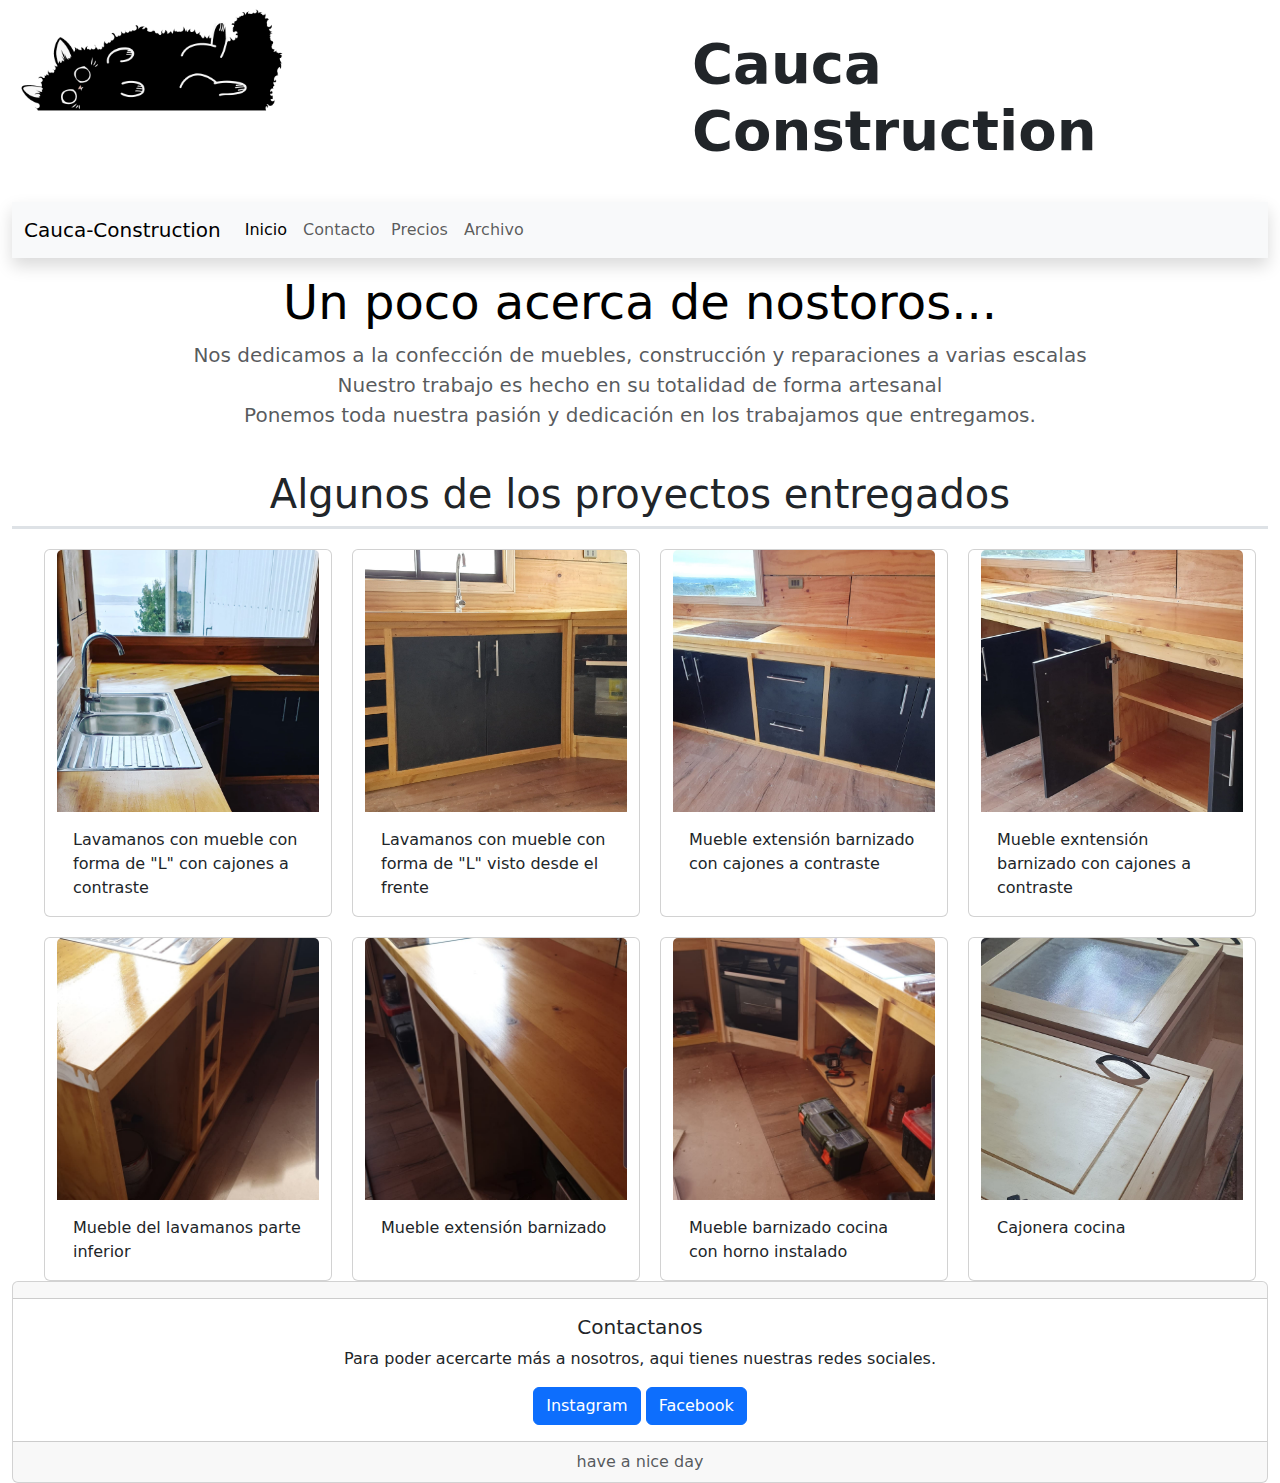
<file: main-project/index.html>
<!doctype html>
<html lang="en">
<head>
    <meta charset="UTF-8">
    <meta name="viewport"
          content="width=device-width, user-scalable=no, initial-scale=1.0, maximum-scale=1.0, minimum-scale=1.0">
    <meta http-equiv="X-UA-Compatible" content="ie=edge">
    <title>CauCon</title>

    <link rel="stylesheet" href="assets/css/bootstrap/css/bootstrap.min.css">
    <link rel="stylesheet" href="assets/css/style.css">

</head>
<body>
    <header>
        <div class="container-fluid">
            <div class="row">
                <div class="col">
                    <img src="assets/img/cat-logo.png" alt="gatito precioso" style="max-width: 280px">
                </div>
                <div class="col d-flex d-none d-lg-block">
                    <h1 class="display-4 fw-bold flex-row-reverse">Cauca Construction</h1>
                </div>
            </div>
            <!-- navbar -->
            <nav class="navbar navbar-expand-lg bg-body-tertiary shadow">
                <div class="container-fluid">
                    <button class="navbar-toggler" type="button" data-bs-toggle="collapse" data-bs-target="#navbarTogglerDemo03" aria-controls="navbarTogglerDemo03" aria-expanded="false" aria-label="Toggle navigation">
                        <span class="navbar-toggler-icon"></span>
                    </button>
                    <a class="navbar-brand" href="index.html">Cauca-Construction</a>
                    <div class="collapse navbar-collapse" id="navbarTogglerDemo03">
                        <ul class="navbar-nav me-auto mb-2 mb-lg-0">
                            <li class="nav-item">
                                <a class="nav-link active" aria-current="page" href="index.html">Inicio</a>
                            </li>
                            <li class="nav-item">
                                <a class="nav-link" href="contact.html">Contacto</a>
                            </li>
                            <li class="nav-item">
                                <a class="nav-link" href="pricing.html">Precios</a>
                            </li>
                            <li class="nav-item">
                                <a class="nav-link" href="misc.html">Archivo</a>
                            </li>
                        </ul>
                    </div>
                </div>
            </nav>


        </div>
    </header>

    <section id="section-1" class="container-fluid" style="height: 100vh;">
        <div class="p-3 pb-md-4 mx-auto text-center">
        <h2 class="display-5 fw-normal text-body-emphasis">Un poco acerca de nostoros...</h2>
        <p class="fs-5 text-body-secondary">Nos dedicamos a la confección de muebles, construcción y reparaciones a varias escalas <br>
            Nuestro trabajo es hecho en su totalidad de forma artesanal <br>
            Ponemos toda nuestra pasión y dedicación en los trabajamos que entregamos.

        </p>
        </div>
        <div class="pb-md4 mx-auto text-center border-bottom border-3">
            <h3 class="display-6">Algunos de los proyectos entregados</h3>
        </div>
        <!-- cartas -->
        <div class="row justify-content-center">

            <div class="espacio card col-lg-3" style="width: 18rem;">
                <img src="assets/img/imagen1.jfif" class="card-img-top" alt="lavamanos">
                <div class="card-body">
                    <p class="card-text">Lavamanos con mueble con forma de "L" con cajones a contraste</p>
                </div>
            </div>
            <div class="espacio card col-lg-3" style="width: 18rem;">
                <img src="assets/img/imagen2.jfif" class="card-img-top" alt="lavamanos1">
                <div class="card-body">
                    <p class="card-text">Lavamanos con mueble con forma de "L" visto desde el frente</p>
                </div>
            </div>
            <div class="espacio card col-lg-3" style="width: 18rem;">
                <img src="assets/img/imagen3.jfif" class="card-img-top" alt="meson">
                <div class="card-body">
                    <p class="card-text">Mueble extensión barnizado con cajones a contraste</p>
                </div>
            </div>
            <div class="espacio card col-lg-3" style="width: 18rem;">
                <img src="assets/img/imagen4.jfif" class="card-img-top" alt="meson2">
                <div class="card-body">
                    <p class="card-text">Mueble exntensión barnizado con cajones a contraste</p>
                </div>
            </div>
            <div class="espacio card col-lg-3" style="width: 18rem;">
                <img src="assets/img/imagen5.jfif" class="card-img-top" alt="meson3">
                <div class="card-body">
                    <p class="card-text">Mueble del lavamanos parte inferior</p>
                </div>
            </div>
            <div class="espacio card col-lg-3" style="width: 18rem;">
                <img src="assets/img/imagen6.jfif" class="card-img-top" alt="meson4">
                <div class="card-body">
                    <p class="card-text">Mueble extensión barnizado</p>
                </div>
            </div>
            <div class="espacio card col-lg-3" style="width: 18rem;">
                <img src="assets/img/imagen7.jfif" class="card-img-top" alt="meson5">
                <div class="card-body">
                    <p class="card-text">Mueble barnizado cocina con horno instalado</p>
                </div>
            </div>
            <div class="espacio card col-lg-3" style="width: 18rem;">
                <img src="assets/img/imagen8.jfif" class="card-img-top" alt="terminacion">
                <div class="card-body">
                    <p class="card-text">Cajonera cocina</p>
                </div>
            </div>

        </div>
        <!--footer-->
        <footer>
            <div class="card text-center">
                <div class="card-header"></div>
                <div class="card-body">
                    <h5 class="card-title">Contactanos</h5>
                    <p class="card-text">Para poder acercarte más a nosotros, aqui tienes nuestras redes sociales.</p>
                    <a href="https://www.instagram.com/?hl=es-la" class="btn btn-primary">Instagram</a>
                    <a href="https://www.facebook.com/" class="btn btn-primary">Facebook</a>
                </div>
                <div class="card-footer text-body-secondary">have a nice day</div>
            </div>
        </footer>
    </section>

    <script src="https://cdn.jsdelivr.net/npm/@popperjs/core@2.11.8/dist/umd/popper.min.js" integrity="sha384-I7E8VVD/ismYTF4hNIPjVp/Zjvgyol6VFvRkX/vR+Vc4jQkC+hVqc2pM8ODewa9r" crossorigin="anonymous"></script>
    <script src="assets/js/bootstrap/js/bootstrap.bundle.js"></script>
</body>
</html>
</file>
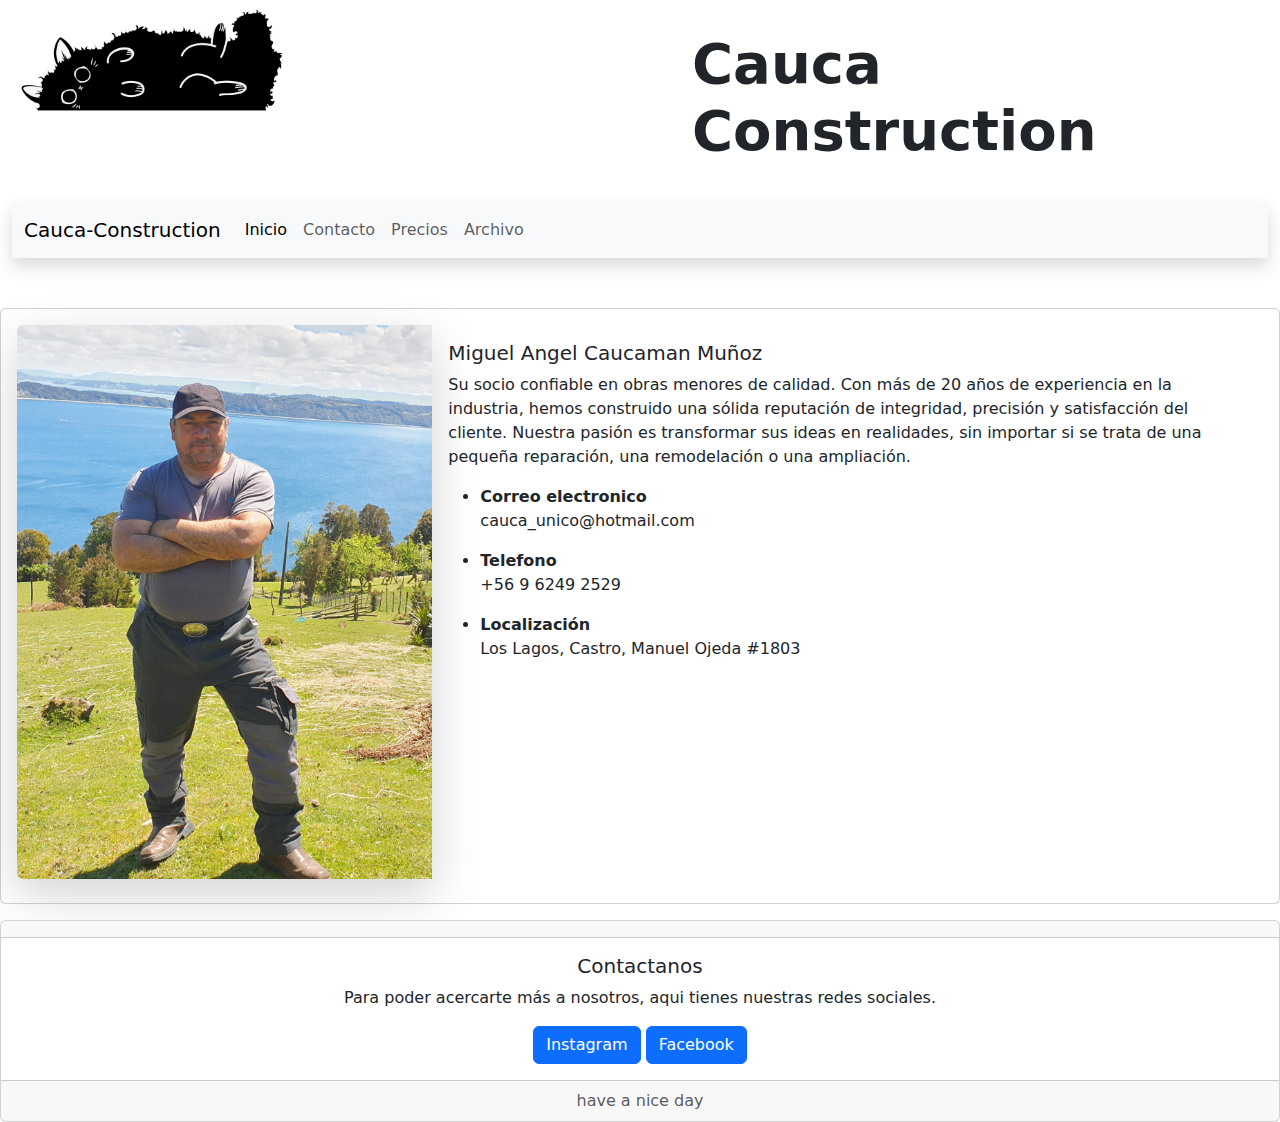
<file: main-project/contact.html>
<!doctype html>
<html lang="en">
<head>
    <meta charset="UTF-8">
    <meta name="viewport"
          content="width=device-width, user-scalable=no, initial-scale=1.0, maximum-scale=1.0, minimum-scale=1.0">
    <meta http-equiv="X-UA-Compatible" content="ie=edge">
    <title>CauCon Contact</title>

    <link rel="stylesheet" href="assets/css/bootstrap/css/bootstrap.min.css">
    <link rel="stylesheet" href="assets/css/style.css">

</head>
<body>
<header>
    <div class="container-fluid">
        <div class="row">
            <div class="col">
                <img src="assets/img/cat-logo.png" alt="gatito precioso" style="max-width: 280px">
            </div>
            <div class="col d-flex d-none d-lg-block">
                <h1 class="display-4 fw-bold flex-row-reverse">Cauca Construction</h1>
            </div>
        </div>
        <!-- navbar -->
        <nav class="navbar navbar-expand-lg bg-body-tertiary shadow">
            <div class="container-fluid">
                <button class="navbar-toggler" type="button" data-bs-toggle="collapse" data-bs-target="#navbarTogglerDemo03" aria-controls="navbarTogglerDemo03" aria-expanded="false" aria-label="Toggle navigation">
                    <span class="navbar-toggler-icon"></span>
                </button>
                <a class="navbar-brand" href="index.html">Cauca-Construction</a>
                <div class="collapse navbar-collapse" id="navbarTogglerDemo03">
                    <ul class="navbar-nav me-auto mb-2 mb-lg-0">
                        <li class="nav-item">
                            <a class="nav-link active" aria-current="page" href="index.html">Inicio</a>
                        </li>
                        <li class="nav-item">
                            <a class="nav-link" href="contact.html">Contacto</a>
                        </li>
                        <li class="nav-item">
                            <a class="nav-link" href="pricing.html">Precios</a>
                        </li>
                        <li class="nav-item">
                            <a class="nav-link" href="misc.html">Archivo</a>
                        </li>
                    </ul>
                </div>
            </div>
        </nav>


    </div>
</header>
<!--Contenido principal-->
<div class="p-3 pb-md-4 mx-auto card mb-3" style="margin-top:50px;">
    <div class="row g-0">
        <div class="col-md-4">
            <img src="assets/img/Maestro.jfif" class="img-fluid rounded-start shadow-lg" alt="maestro">
        </div>
        <div class="col-md-8">
            <div class="card-body">
                <h5 class="card-title">Miguel Angel Caucaman Muñoz</h5>
                <p class="card-text">Su socio confiable en obras menores de calidad. Con más de 20 años de experiencia en la industria, hemos construido una sólida reputación de integridad, precisión y satisfacción del cliente. Nuestra pasión es transformar sus ideas en realidades, sin importar si se trata de una pequeña reparación, una remodelación o una ampliación.</p>
                <ul>
                    <li class="fw-bold">Correo electronico</li>
                        <p>cauca_unico@hotmail.com</p>
                    <li class="fw-bold">Telefono</li>
                        <p>+56 9 6249 2529</p>
                    <li class="fw-bold">Localización</li>
                        <p>Los Lagos, Castro, Manuel Ojeda #1803</p>
                </ul>
            </div>
        </div>
    </div>
</div>
<!--footer-->
<footer>
    <div class="card text-center">
        <div class="card-header"></div>
        <div class="card-body">
            <h5 class="card-title">Contactanos</h5>
            <p class="card-text">Para poder acercarte más a nosotros, aqui tienes nuestras redes sociales.</p>
            <a href="https://www.instagram.com/?hl=es-la" class="btn btn-primary">Instagram</a>
            <a href="https://www.facebook.com/" class="btn btn-primary">Facebook</a>
        </div>
        <div class="card-footer text-body-secondary">have a nice day</div>
    </div>
</footer>

<script src="https://cdn.jsdelivr.net/npm/@popperjs/core@2.11.8/dist/umd/popper.min.js" integrity="sha384-I7E8VVD/ismYTF4hNIPjVp/Zjvgyol6VFvRkX/vR+Vc4jQkC+hVqc2pM8ODewa9r" crossorigin="anonymous"></script>
<script src="assets/js/bootstrap/js/bootstrap.bundle.js"></script>
</body>
</html>
</file>
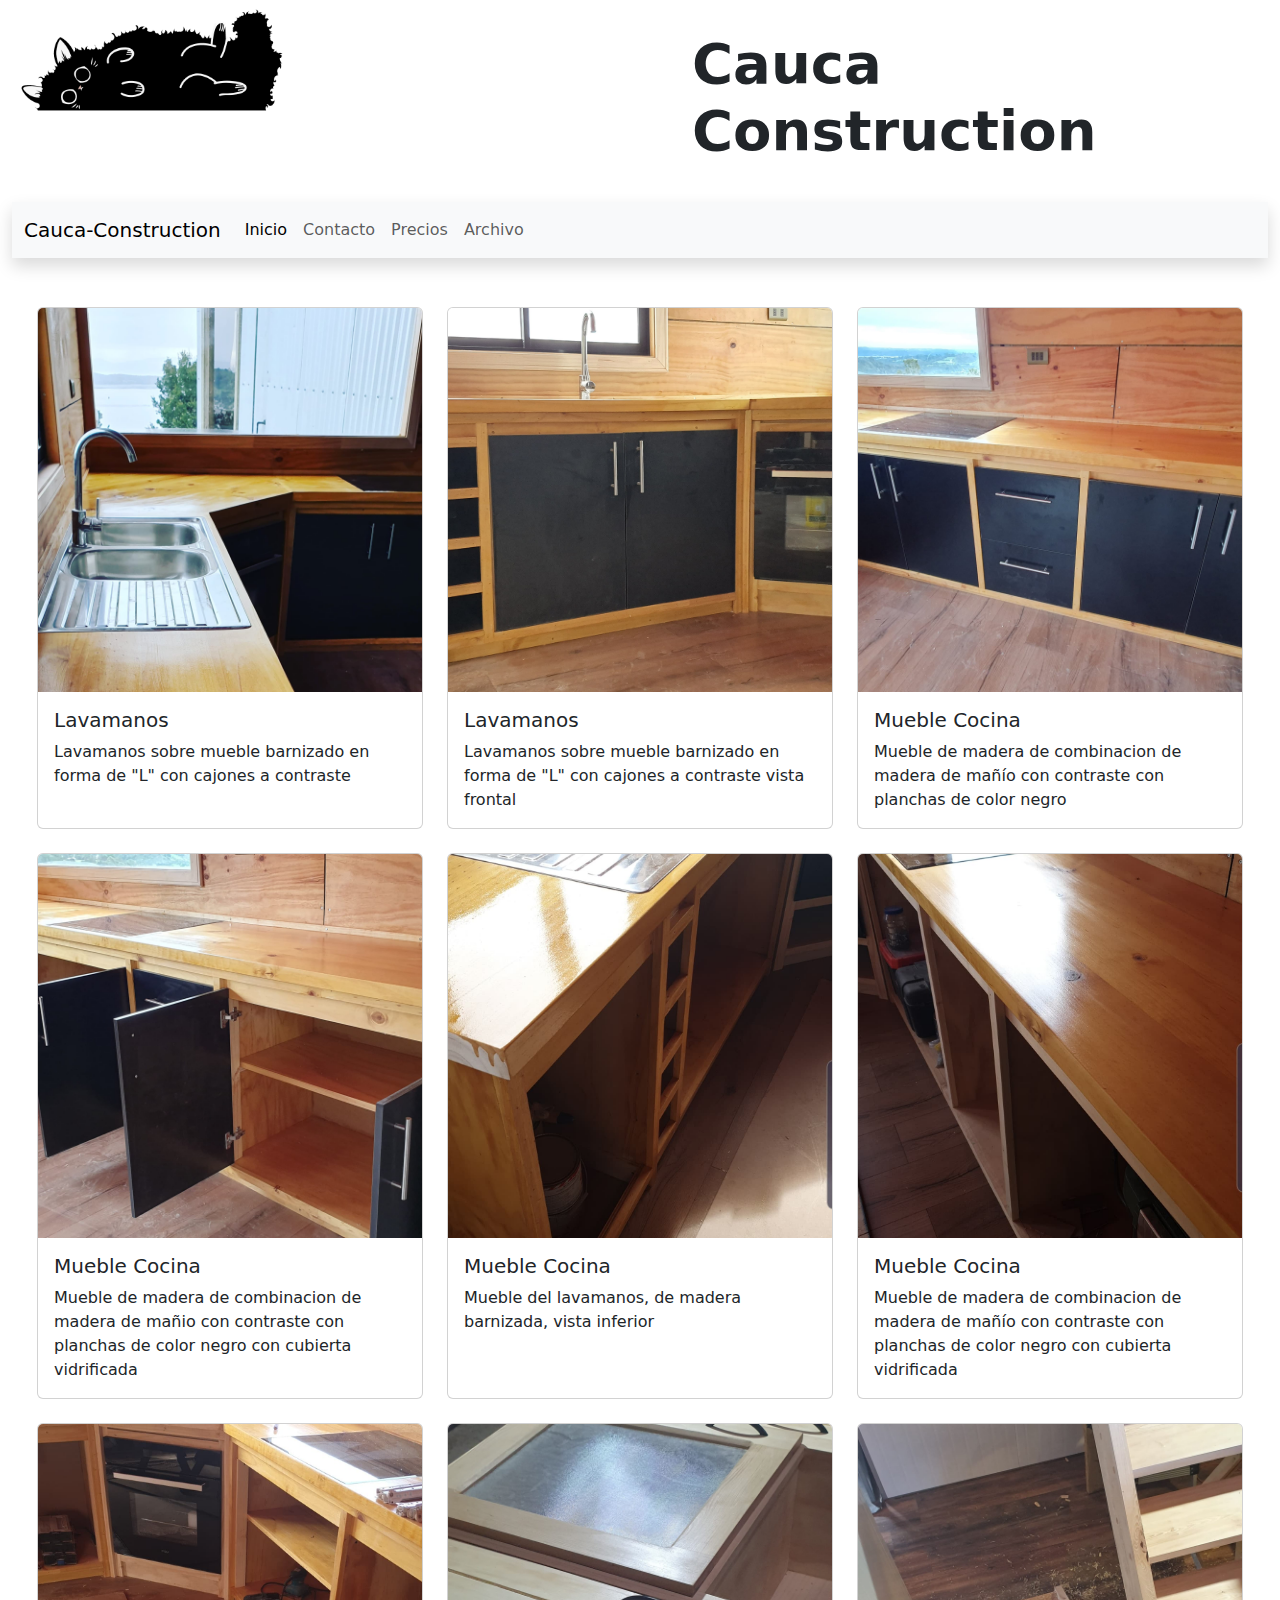
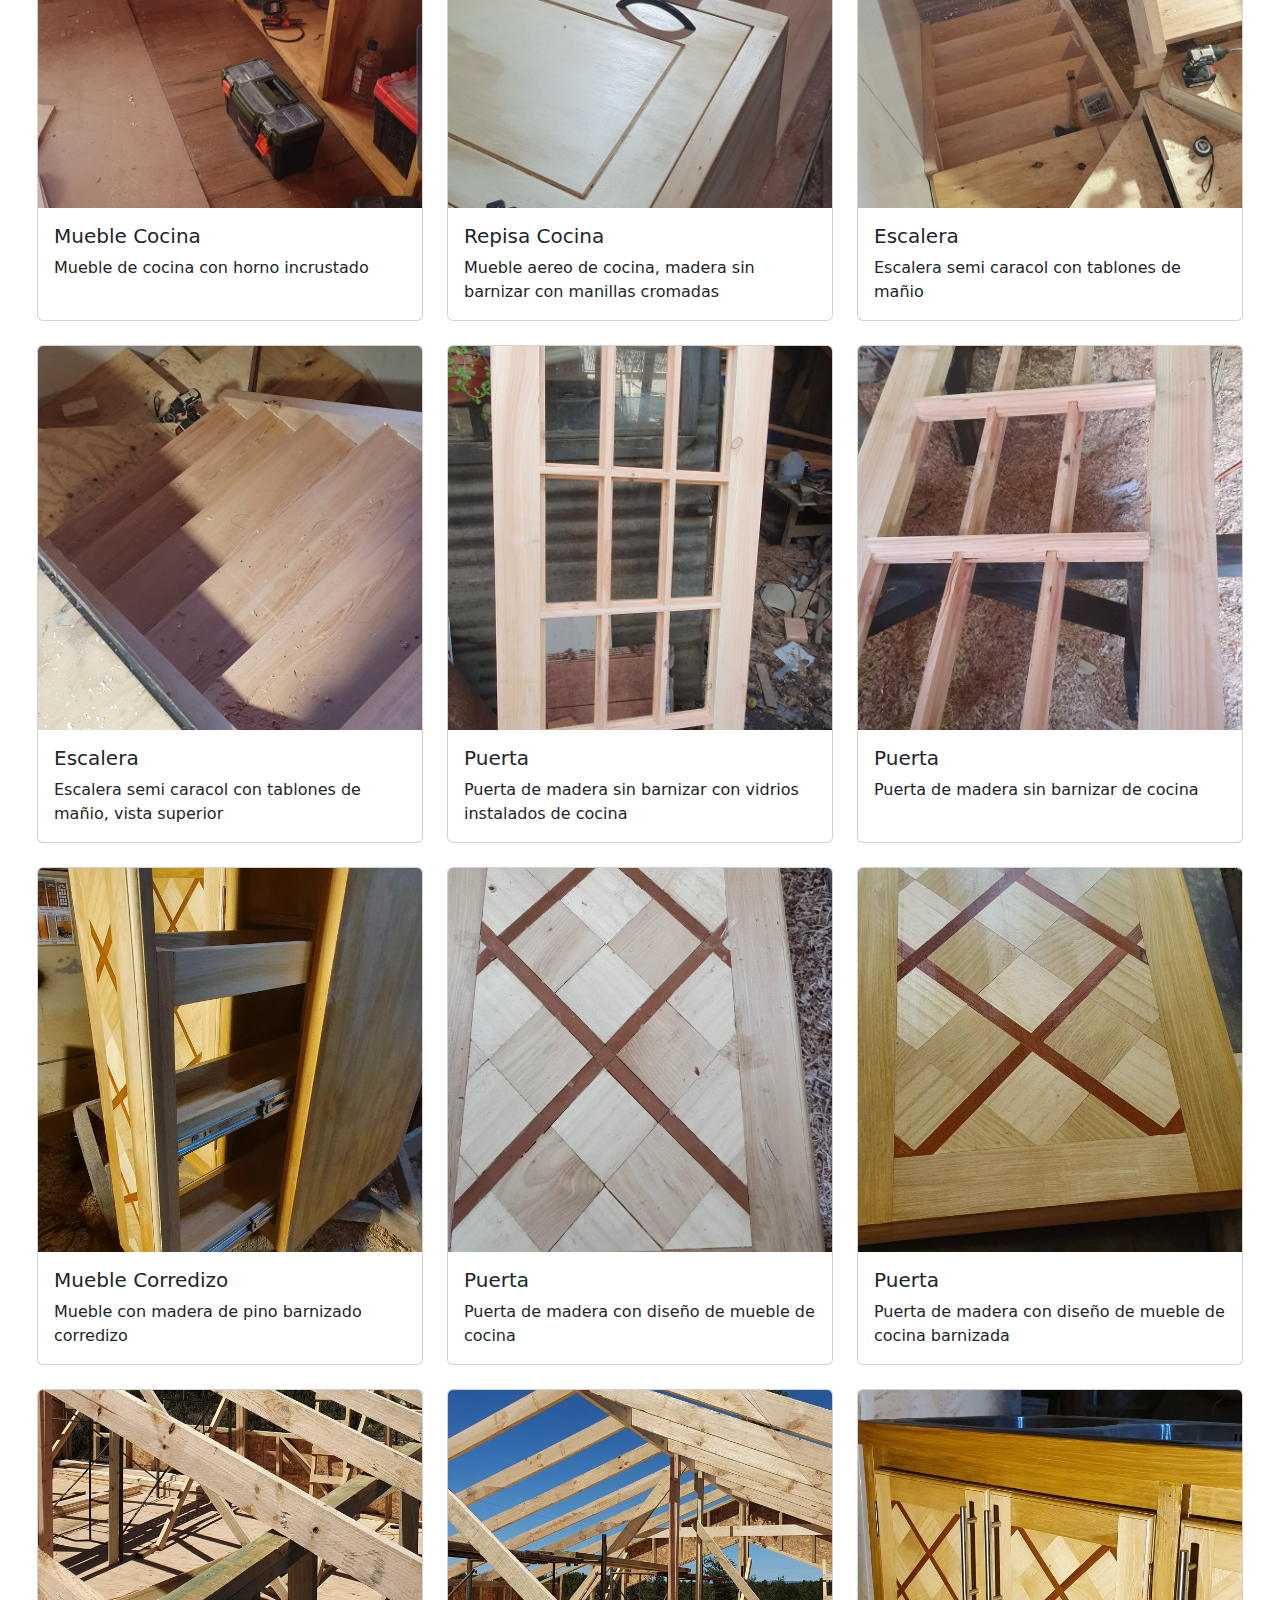
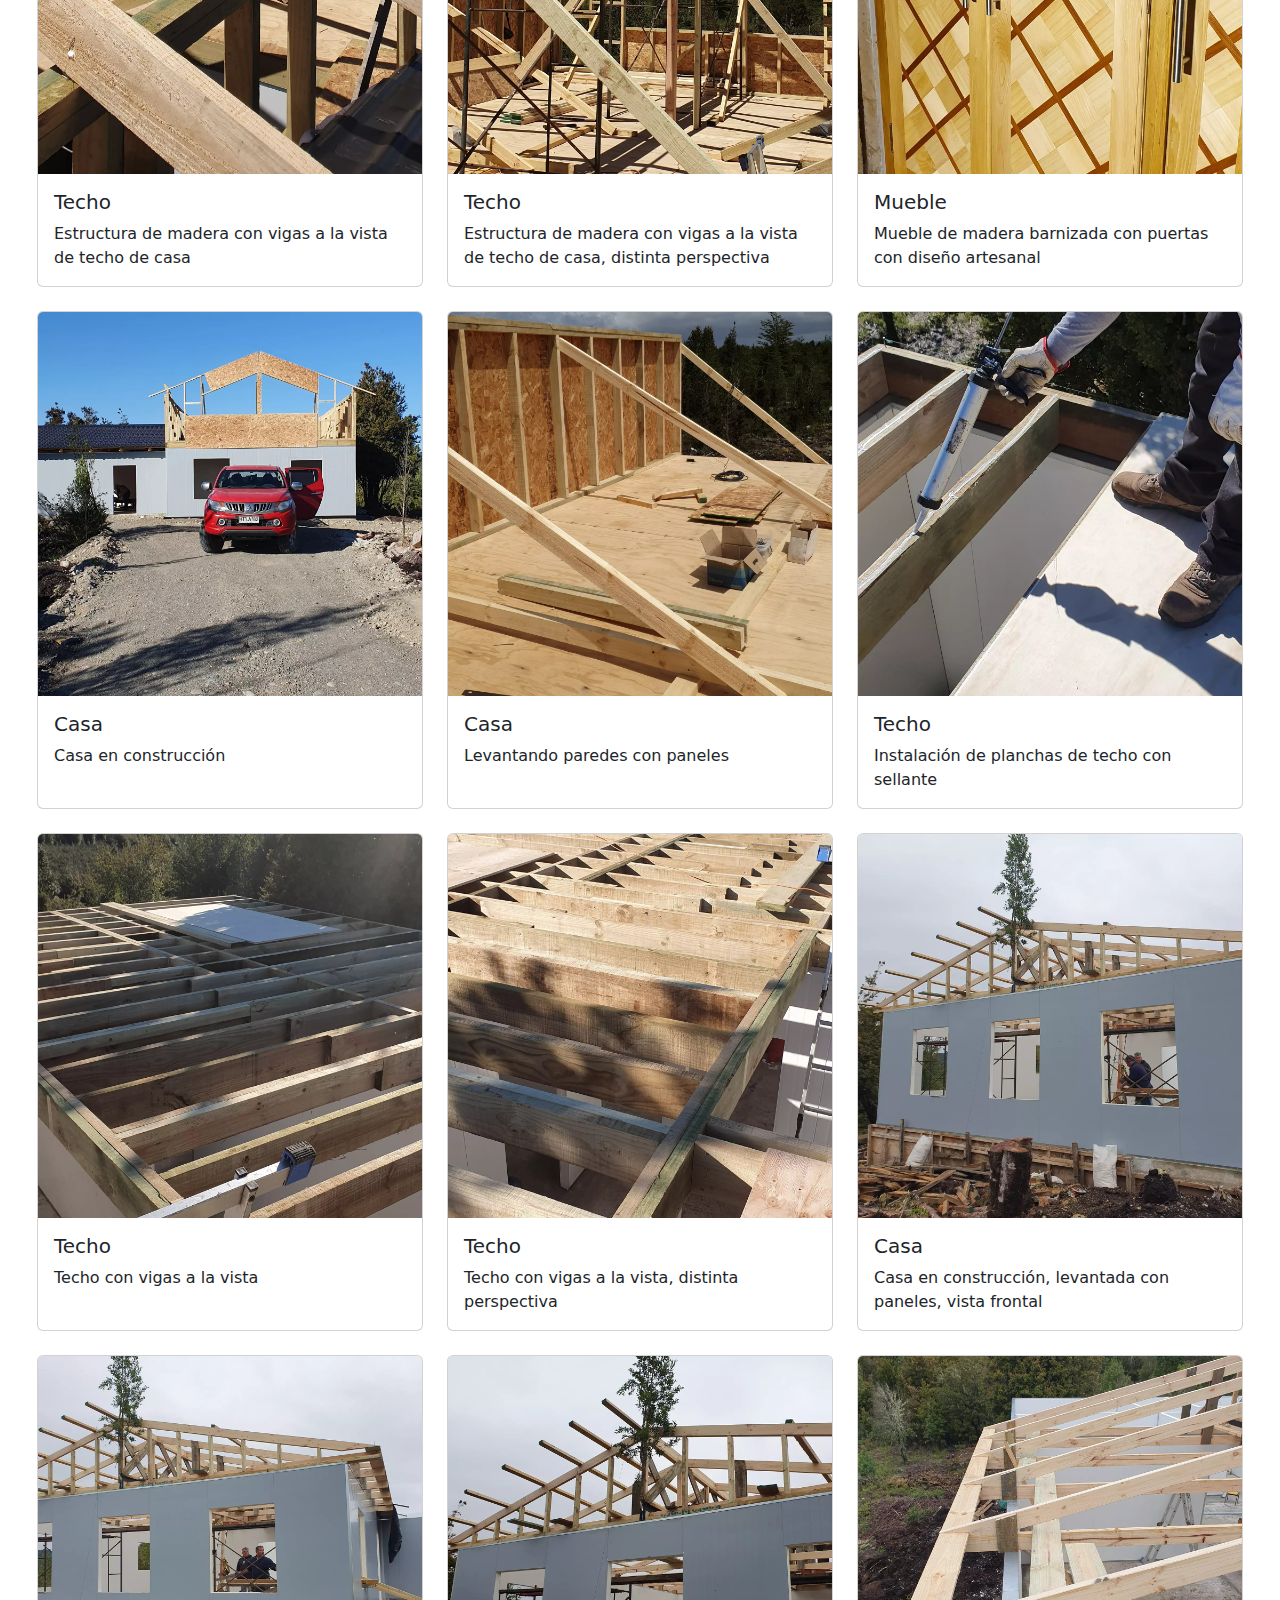
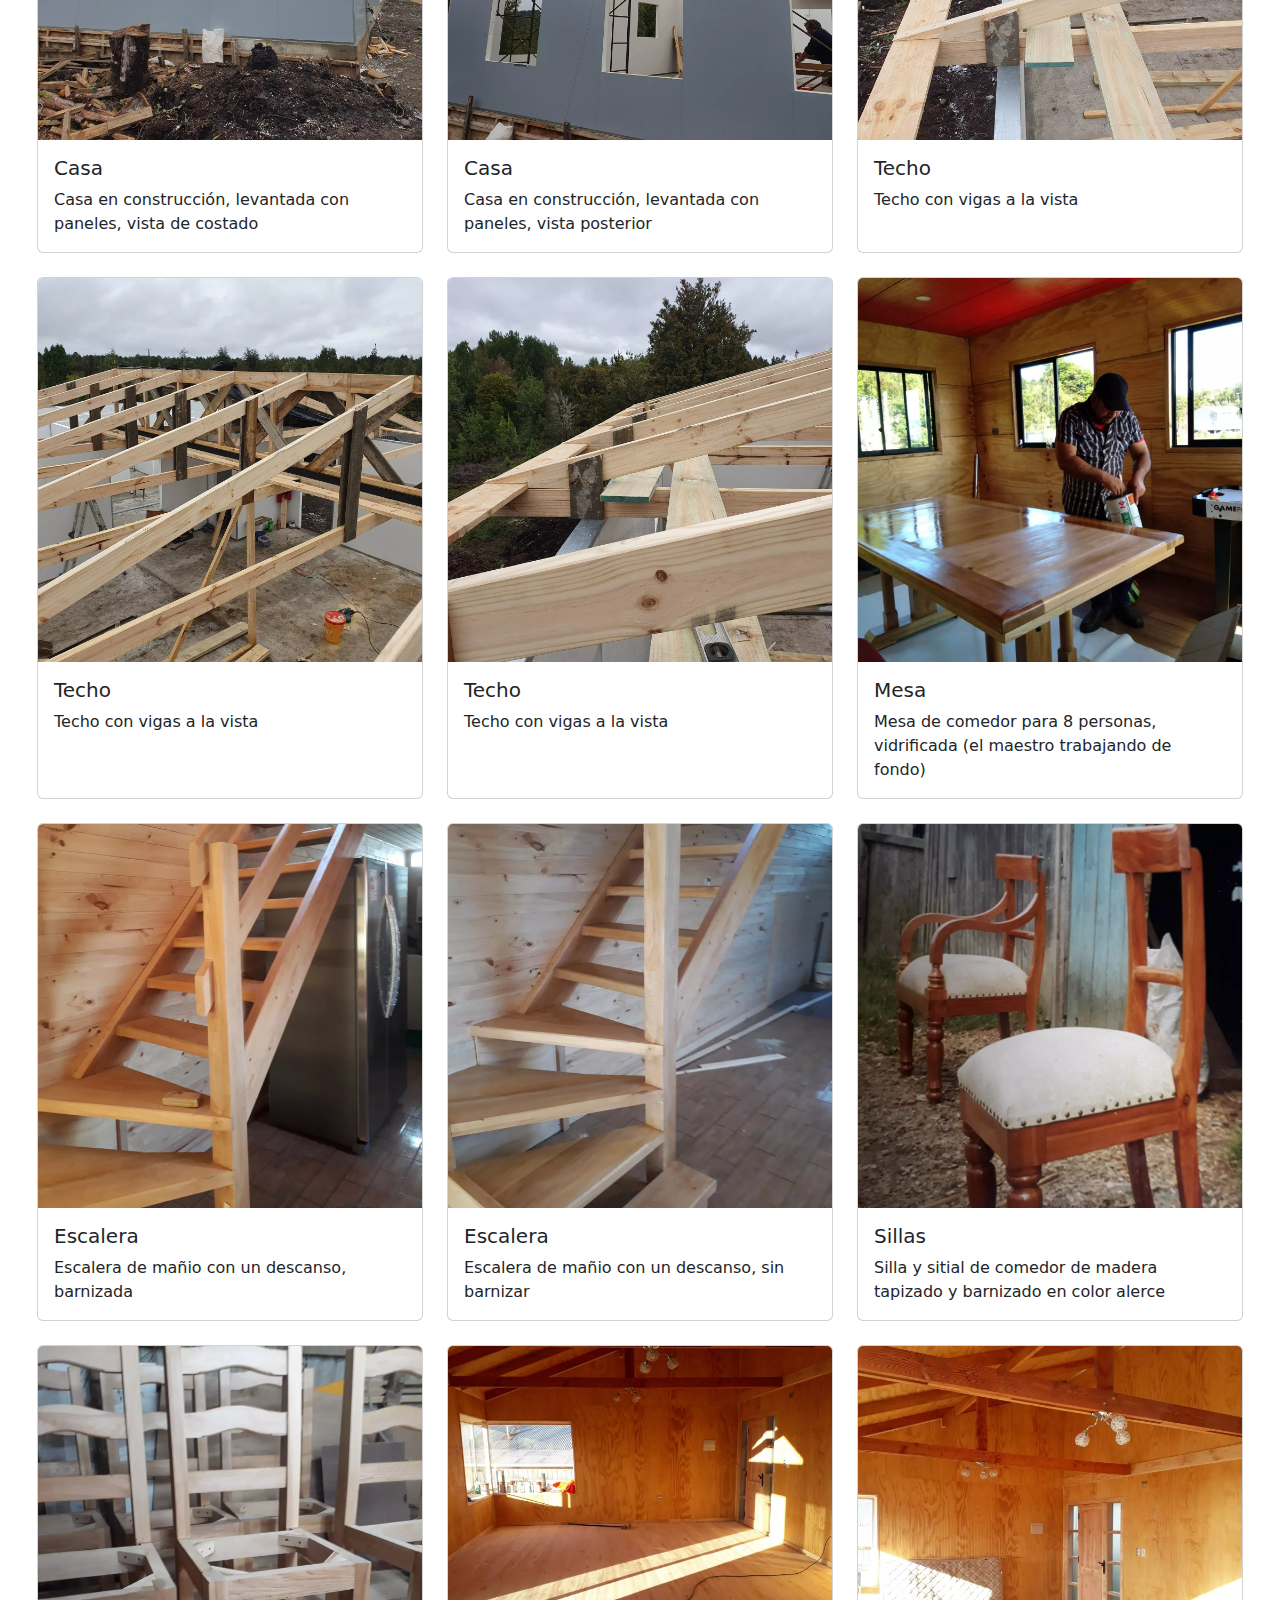
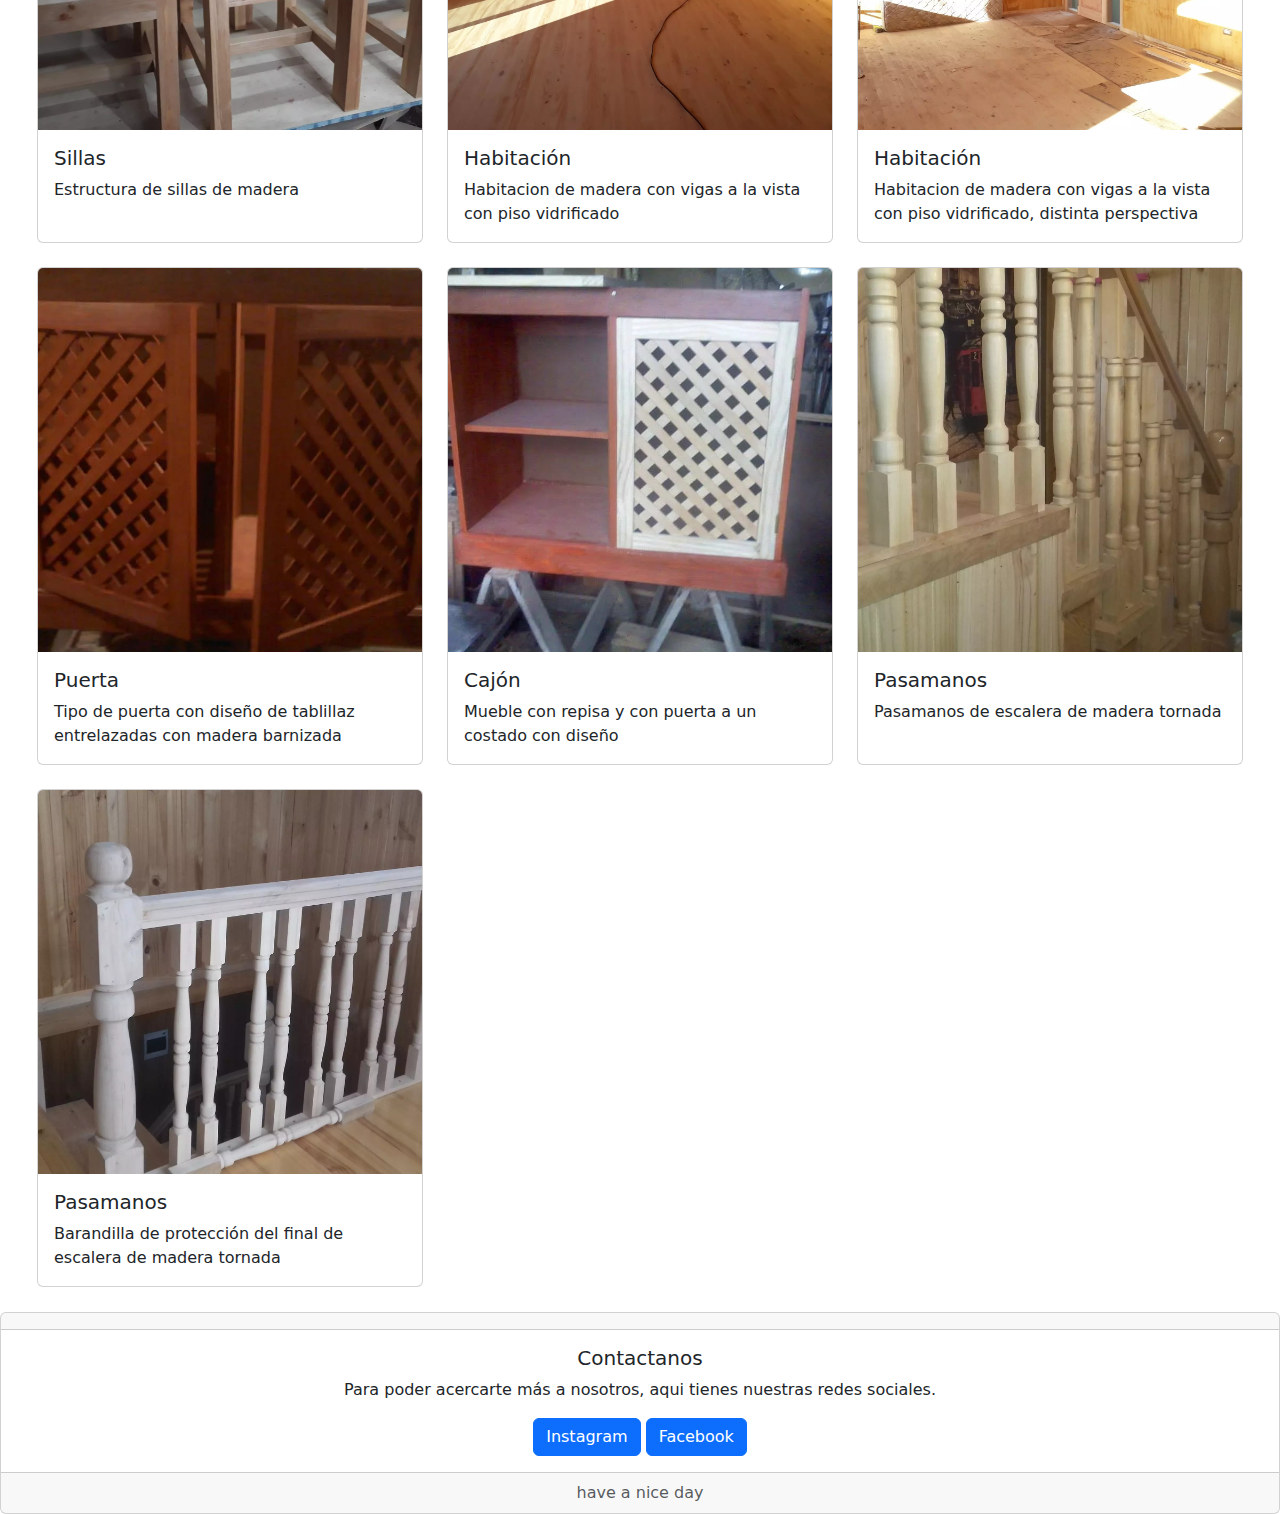
<file: main-project/misc.html>
<!doctype html>
<html lang="en">
<head>
    <meta charset="UTF-8">
    <meta name="viewport"
          content="width=device-width, user-scalable=no, initial-scale=1.0, maximum-scale=1.0, minimum-scale=1.0">
    <meta http-equiv="X-UA-Compatible" content="ie=edge">
    <title>CauCon Archive</title>

    <link rel="stylesheet" href="assets/css/bootstrap/css/bootstrap.min.css">
    <link rel="stylesheet" href="assets/css/style.css">

</head>
<body>
<header>
    <div class="container-fluid">
        <div class="row">
            <div class="col">
                <img src="assets/img/cat-logo.png" alt="gatito precioso" style="max-width: 280px">
            </div>
            <div class="col d-flex d-none d-lg-block">
                <h1 class="display-4 fw-bold flex-row-reverse">Cauca Construction</h1>
            </div>
        </div>
        <!-- navbar -->
        <nav class="navbar navbar-expand-lg bg-body-tertiary shadow">
            <div class="container-fluid">
                <button class="navbar-toggler" type="button" data-bs-toggle="collapse" data-bs-target="#navbarTogglerDemo03" aria-controls="navbarTogglerDemo03" aria-expanded="false" aria-label="Toggle navigation">
                    <span class="navbar-toggler-icon"></span>
                </button>
                <a class="navbar-brand" href="index.html">Cauca-Construction</a>
                <div class="collapse navbar-collapse" id="navbarTogglerDemo03">
                    <ul class="navbar-nav me-auto mb-2 mb-lg-0">
                        <li class="nav-item">
                            <a class="nav-link active" aria-current="page" href="index.html">Inicio</a>
                        </li>
                        <li class="nav-item">
                            <a class="nav-link" href="contact.html">Contacto</a>
                        </li>
                        <li class="nav-item">
                            <a class="nav-link" href="pricing.html">Precios</a>
                        </li>
                        <li class="nav-item">
                            <a class="nav-link" href="misc.html">Archivo</a>
                        </li>
                    </ul>
                </div>
            </div>
        </nav>


    </div>
</header>
<!--Contenido principal-->
<div class="row row-cols-1 row-cols-md-3 g-4" style="margin: 25px;">
    <div class="col">
        <div class="card h-100">
            <img src="assets/img/imagen1.jfif" class="card-img-top" alt="...">
            <div class="card-body">
                <h5 class="card-title">Lavamanos</h5>
                <p class="card-text">Lavamanos sobre mueble barnizado en forma de "L" con cajones a contraste</p>
            </div>
        </div>
    </div>
    <div class="col">
        <div class="card h-100">
            <img src="assets/img/imagen2.jfif" class="card-img-top" alt="...">
            <div class="card-body">
                <h5 class="card-title">Lavamanos</h5>
                <p class="card-text">Lavamanos sobre mueble barnizado en forma de "L" con cajones a contraste vista frontal</p>
            </div>
        </div>
    </div>
    <div class="col">
        <div class="card h-100">
            <img src="assets/img/imagen3.jfif" class="card-img-top" alt="...">
            <div class="card-body">
                <h5 class="card-title">Mueble Cocina</h5>
                <p class="card-text">Mueble de madera de combinacion de madera de mañío con contraste con planchas de color negro</p>
            </div>
        </div>
    </div>
    <div class="col">
        <div class="card h-100">
            <img src="assets/img/imagen4.jfif" class="card-img-top" alt="...">
            <div class="card-body">
                <h5 class="card-title">Mueble Cocina</h5>
                <p class="card-text">Mueble de madera de combinacion de madera de mañio con contraste con planchas de color negro con cubierta vidrificada</p>
            </div>
        </div>
    </div>
    <div class="col">
        <div class="card h-100">
            <img src="assets/img/imagen5.jfif" class="card-img-top" alt="...">
            <div class="card-body">
                <h5 class="card-title">Mueble Cocina</h5>
                <p class="card-text">Mueble del lavamanos, de madera barnizada, vista inferior</p>
            </div>
        </div>
    </div>
    <div class="col">
        <div class="card h-100">
            <img src="assets/img/imagen6.jfif" class="card-img-top" alt="...">
            <div class="card-body">
                <h5 class="card-title">Mueble Cocina</h5>
                <p class="card-text">Mueble de madera de combinacion de madera de mañío con contraste con planchas de color negro con cubierta vidrificada</p>
            </div>
        </div>
    </div>
    <div class="col">
        <div class="card h-100">
            <img src="assets/img/imagen7.jfif" class="card-img-top" alt="...">
            <div class="card-body">
                <h5 class="card-title">Mueble Cocina</h5>
                <p class="card-text">Mueble de cocina con horno incrustado</p>
            </div>
        </div>
    </div>
    <div class="col">
        <div class="card h-100">
            <img src="assets/img/imagen8.jfif" class="card-img-top" alt="...">
            <div class="card-body">
                <h5 class="card-title">Repisa Cocina</h5>
                <p class="card-text">Mueble aereo de cocina, madera sin barnizar con manillas cromadas</p>
            </div>
        </div>
    </div>
    <div class="col">
        <div class="card h-100">
            <img src="assets/img/imagen9.jfif" class="card-img-top" alt="...">
            <div class="card-body">
                <h5 class="card-title">Escalera</h5>
                <p class="card-text">Escalera semi caracol con tablones de mañio</p>
            </div>
        </div>
    </div>
    <div class="col">
        <div class="card h-100">
            <img src="assets/img/imagen10.jfif" class="card-img-top" alt="...">
            <div class="card-body">
                <h5 class="card-title">Escalera</h5>
                <p class="card-text">Escalera semi caracol con tablones de mañio, vista superior</p>
            </div>
        </div>
    </div>
    <div class="col">
        <div class="card h-100">
            <img src="assets/img/imagen11.jfif" class="card-img-top" alt="...">
            <div class="card-body">
                <h5 class="card-title">Puerta</h5>
                <p class="card-text">Puerta de madera sin barnizar con vidrios instalados de cocina</p>
            </div>
        </div>
    </div>
    <div class="col">
        <div class="card h-100">
            <img src="assets/img/imagen12.jfif" class="card-img-top" alt="...">
            <div class="card-body">
                <h5 class="card-title">Puerta</h5>
                <p class="card-text">Puerta de madera sin barnizar de cocina</p>
            </div>
        </div>
    </div>
    <div class="col">
        <div class="card h-100">
            <img src="assets/img/imagen13.jfif" class="card-img-top" alt="...">
            <div class="card-body">
                <h5 class="card-title">Mueble Corredizo</h5>
                <p class="card-text">Mueble con madera de pino barnizado corredizo</p>
            </div>
        </div>
    </div>
    <div class="col">
        <div class="card h-100">
            <img src="assets/img/imagen14.jfif" class="card-img-top" alt="...">
            <div class="card-body">
                <h5 class="card-title">Puerta</h5>
                <p class="card-text">Puerta de madera con diseño de mueble de cocina</p>
            </div>
        </div>
    </div>
    <div class="col">
        <div class="card h-100">
            <img src="assets/img/imagen15.jfif" class="card-img-top" alt="...">
            <div class="card-body">
                <h5 class="card-title">Puerta</h5>
                <p class="card-text">Puerta de madera con diseño de mueble de cocina barnizada</p>
            </div>
        </div>
    </div>
    <div class="col">
        <div class="card h-100">
            <img src="assets/img/imagen16.jfif" class="card-img-top" alt="...">
            <div class="card-body">
                <h5 class="card-title">Techo</h5>
                <p class="card-text">Estructura de madera con vigas a la vista de techo de casa</p>
            </div>
        </div>
    </div>
    <div class="col">
        <div class="card h-100">
            <img src="assets/img/imagen17.jfif" class="card-img-top" alt="...">
            <div class="card-body">
                <h5 class="card-title">Techo</h5>
                <p class="card-text">Estructura de madera con vigas a la vista de techo de casa, distinta perspectiva</p>
            </div>
        </div>
    </div>
    <div class="col">
        <div class="card h-100">
            <img src="assets/img/imagen18.jfif" class="card-img-top" alt="...">
            <div class="card-body">
                <h5 class="card-title">Mueble</h5>
                <p class="card-text">Mueble de madera barnizada con puertas con diseño artesanal</p>
            </div>
        </div>
    </div>
    <div class="col">
        <div class="card h-100">
            <img src="assets/img/imagen19.jfif" class="card-img-top" alt="...">
            <div class="card-body">
                <h5 class="card-title">Casa</h5>
                <p class="card-text">Casa en construcción</p>
            </div>
        </div>
    </div>
    <div class="col">
        <div class="card h-100">
            <img src="assets/img/imagen20.jfif" class="card-img-top" alt="...">
            <div class="card-body">
                <h5 class="card-title">Casa</h5>
                <p class="card-text">Levantando paredes con paneles</p>
            </div>
        </div>
    </div>
    <div class="col">
        <div class="card h-100">
            <img src="assets/img/imagen21.jfif" class="card-img-top" alt="...">
            <div class="card-body">
                <h5 class="card-title">Techo</h5>
                <p class="card-text">Instalación de planchas de techo con sellante</p>
            </div>
        </div>
    </div>
    <div class="col">
        <div class="card h-100">
            <img src="assets/img/imagen22.jfif" class="card-img-top" alt="...">
            <div class="card-body">
                <h5 class="card-title">Techo</h5>
                <p class="card-text">Techo con vigas a la vista</p>
            </div>
        </div>
    </div>
    <div class="col">
        <div class="card h-100">
            <img src="assets/img/imagen23.jfif" class="card-img-top" alt="...">
            <div class="card-body">
                <h5 class="card-title">Techo</h5>
                <p class="card-text">Techo con vigas a la vista, distinta perspectiva</p>
            </div>
        </div>
    </div>
    <div class="col">
        <div class="card h-100">
            <img src="assets/img/imagen24.jfif" class="card-img-top" alt="...">
            <div class="card-body">
                <h5 class="card-title">Casa</h5>
                <p class="card-text">Casa en construcción, levantada con paneles, vista frontal</p>
            </div>
        </div>
    </div>
    <div class="col">
        <div class="card h-100">
            <img src="assets/img/imagen25.jfif" class="card-img-top" alt="...">
            <div class="card-body">
                <h5 class="card-title">Casa</h5>
                <p class="card-text">Casa en construcción, levantada con paneles, vista de costado</p>
            </div>
        </div>
    </div>
    <div class="col">
        <div class="card h-100">
            <img src="assets/img/imagen26.jfif" class="card-img-top" alt="...">
            <div class="card-body">
                <h5 class="card-title">Casa</h5>
                <p class="card-text">Casa en construcción, levantada con paneles, vista posterior</p>
            </div>
        </div>
    </div>
    <div class="col">
        <div class="card h-100">
            <img src="assets/img/imagen27.jfif" class="card-img-top" alt="...">
            <div class="card-body">
                <h5 class="card-title">Techo</h5>
                <p class="card-text">Techo con vigas a la vista</p>
            </div>
        </div>
    </div>
    <div class="col">
        <div class="card h-100">
            <img src="assets/img/imagen28.jfif" class="card-img-top" alt="...">
            <div class="card-body">
                <h5 class="card-title">Techo</h5>
                <p class="card-text">Techo con vigas a la vista</p>
            </div>
        </div>
    </div>
    <div class="col">
        <div class="card h-100">
            <img src="assets/img/imagen29.jfif" class="card-img-top" alt="...">
            <div class="card-body">
                <h5 class="card-title">Techo</h5>
                <p class="card-text">Techo con vigas a la vista</p>
            </div>
        </div>
    </div>
    <div class="col">
        <div class="card h-100">
            <img src="assets/img/imagen30.jfif" class="card-img-top" alt="...">
            <div class="card-body">
                <h5 class="card-title">Mesa</h5>
                <p class="card-text">Mesa de comedor para 8 personas, vidrificada (el maestro trabajando de fondo)</p>
            </div>
        </div>
    </div>
    <div class="col">
        <div class="card h-100">
            <img src="assets/img/imagen31.jfif" class="card-img-top" alt="...">
            <div class="card-body">
                <h5 class="card-title">Escalera</h5>
                <p class="card-text">Escalera de mañio con un descanso, barnizada</p>
            </div>
        </div>
    </div>
    <div class="col">
        <div class="card h-100">
            <img src="assets/img/imagen32.jfif" class="card-img-top" alt="...">
            <div class="card-body">
                <h5 class="card-title">Escalera</h5>
                <p class="card-text">Escalera de mañio con un descanso, sin barnizar</p>
            </div>
        </div>
    </div>
    <div class="col">
        <div class="card h-100">
            <img src="assets/img/imagen33.jfif" class="card-img-top" alt="...">
            <div class="card-body">
                <h5 class="card-title">Sillas</h5>
                <p class="card-text">Silla y sitial de comedor de madera tapizado y barnizado en color alerce</p>
            </div>
        </div>
    </div>
    <div class="col">
        <div class="card h-100">
            <img src="assets/img/imagen34.jfif" class="card-img-top" alt="...">
            <div class="card-body">
                <h5 class="card-title">Sillas</h5>
                <p class="card-text">Estructura de sillas de madera</p>
            </div>
        </div>
    </div>
    <div class="col">
        <div class="card h-100">
            <img src="assets/img/imagen35.jfif" class="card-img-top" alt="...">
            <div class="card-body">
                <h5 class="card-title">Habitación</h5>
                <p class="card-text">Habitacion de madera con vigas a la vista con piso vidrificado</p>
            </div>
        </div>
    </div>
    <div class="col">
        <div class="card h-100">
            <img src="assets/img/imagen36.jfif" class="card-img-top" alt="...">
            <div class="card-body">
                <h5 class="card-title">Habitación</h5>
                <p class="card-text">Habitacion de madera con vigas a la vista con piso vidrificado, distinta perspectiva</p>
            </div>
        </div>
    </div>
    <div class="col">
        <div class="card h-100">
            <img src="assets/img/imagen37.jfif" class="card-img-top" alt="...">
            <div class="card-body">
                <h5 class="card-title">Puerta</h5>
                <p class="card-text">Tipo de puerta con diseño de tablillaz entrelazadas con madera barnizada</p>
            </div>
        </div>
    </div>
    <div class="col">
        <div class="card h-100">
            <img src="assets/img/imagen38.jfif" class="card-img-top" alt="...">
            <div class="card-body">
                <h5 class="card-title">Cajón</h5>
                <p class="card-text">Mueble con repisa y con puerta a un costado con diseño</p>
            </div>
        </div>
    </div>
    <div class="col">
        <div class="card h-100">
            <img src="assets/img/imagen39.jfif" class="card-img-top" alt="...">
            <div class="card-body">
                <h5 class="card-title">Pasamanos</h5>
                <p class="card-text">Pasamanos de escalera de madera tornada</p>
            </div>
        </div>
    </div>
    <div class="col">
        <div class="card h-100">
            <img src="assets/img/imagen40.jfif" class="card-img-top" alt="...">
            <div class="card-body">
                <h5 class="card-title">Pasamanos</h5>
                <p class="card-text">Barandilla de protección del final de escalera de madera tornada</p>
            </div>
        </div>
    </div>

</div>

<!--footer-->
<footer>
    <div class="card text-center">
        <div class="card-header"></div>
        <div class="card-body">
            <h5 class="card-title">Contactanos</h5>
            <p class="card-text">Para poder acercarte más a nosotros, aqui tienes nuestras redes sociales.</p>
            <a href="https://www.instagram.com/?hl=es-la" class="btn btn-primary">Instagram</a>
            <a href="https://www.facebook.com/" class="btn btn-primary">Facebook</a>
        </div>
        <div class="card-footer text-body-secondary">have a nice day</div>
    </div>
</footer>

<script src="https://cdn.jsdelivr.net/npm/@popperjs/core@2.11.8/dist/umd/popper.min.js" integrity="sha384-I7E8VVD/ismYTF4hNIPjVp/Zjvgyol6VFvRkX/vR+Vc4jQkC+hVqc2pM8ODewa9r" crossorigin="anonymous"></script>
<script src="assets/js/bootstrap/js/bootstrap.bundle.js"></script>
</body>
</html>
</file>
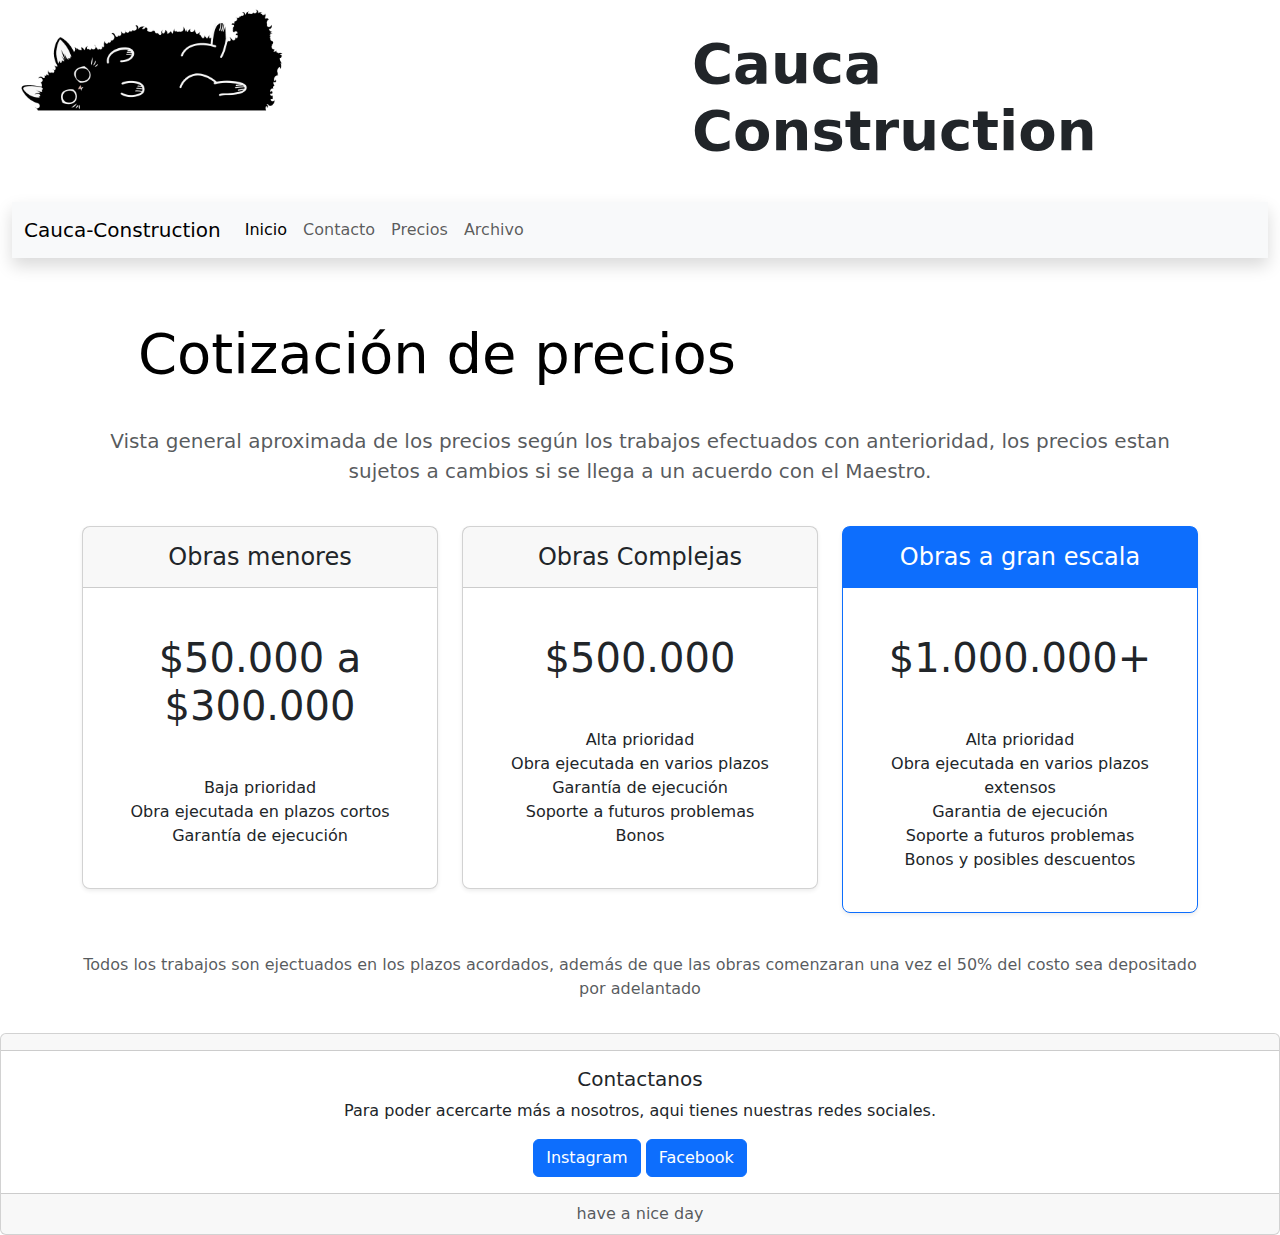
<file: main-project/pricing.html>
<!doctype html>
<html lang="en">
<head>
    <meta charset="UTF-8">
    <meta name="viewport"
          content="width=device-width, user-scalable=no, initial-scale=1.0, maximum-scale=1.0, minimum-scale=1.0">
    <meta http-equiv="X-UA-Compatible" content="ie=edge">
    <title>CauCon Pricing</title>

    <link rel="stylesheet" href="assets/css/bootstrap/css/bootstrap.min.css">
    <link rel="stylesheet" href="assets/css/style.css">

</head>
<body>
<header>
    <div class="container-fluid">
        <div class="row">
            <div class="col">
                <img src="assets/img/cat-logo.png" alt="gatito precioso" style="max-width: 280px">
            </div>
            <div class="col d-flex d-none d-lg-block">
                <h1 class="display-4 fw-bold flex-row-reverse">Cauca Construction</h1>
            </div>
        </div>
        <!-- navbar -->
        <nav class="navbar navbar-expand-lg bg-body-tertiary shadow">
            <div class="container-fluid">
                <button class="navbar-toggler" type="button" data-bs-toggle="collapse" data-bs-target="#navbarTogglerDemo03" aria-controls="navbarTogglerDemo03" aria-expanded="false" aria-label="Toggle navigation">
                    <span class="navbar-toggler-icon"></span>
                </button>
                <a class="navbar-brand" href="index.html">Cauca-Construction</a>
                <div class="collapse navbar-collapse" id="navbarTogglerDemo03">
                    <ul class="navbar-nav me-auto mb-2 mb-lg-0">
                        <li class="nav-item">
                            <a class="nav-link active" aria-current="page" href="index.html">Inicio</a>
                        </li>
                        <li class="nav-item">
                            <a class="nav-link" href="contact.html">Contacto</a>
                        </li>
                        <li class="nav-item">
                            <a class="nav-link" href="pricing.html">Precios</a>
                        </li>
                        <li class="nav-item">
                            <a class="nav-link" href="misc.html">Archivo</a>
                        </li>
                    </ul>
                </div>
            </div>
        </nav>


    </div>
</header>
<div class="container py-3">
    <header>
        <div class="pricing-header p-3 pb-md-4 mx-auto text-center">
            <h1 class="display-4 fw-normal text-body-emphasis">Cotización de precios</h1>
            <p class="fs-5 text-body-secondary">Vista general aproximada de los precios según los trabajos efectuados con anterioridad, los precios estan sujetos a cambios si se llega a un acuerdo con el Maestro.</p>
        </div>
    </header>

    <main>
        <div class="row row-cols-1 row-cols-md-3 mb-3 text-center">
            <div class="col">
                <div class="card mb-4 rounded-3 shadow-sm">
                    <div class="card-header py-3">
                        <h4 class="my-0 fw-normal">Obras menores</h4>
                    </div>
                    <div class="card-body">
                        <h1 class="card-title pricing-card-title justify-content-center">$50.000 a $300.000</h1>
                        <ul class="list-unstyled mt-3 mb-4">
                            <li>Baja prioridad</li>
                            <li>Obra ejecutada en plazos cortos</li>
                            <li>Garantía de ejecución</li>
                        </ul>
                    </div>
                </div>
            </div>
            <div class="col">
                <div class="card mb-4 rounded-3 shadow-sm">
                    <div class="card-header py-3">
                        <h4 class="my-0 fw-normal">Obras Complejas</h4>
                    </div>
                    <div class="card-body">
                        <h1 class="card-title pricing-card-title justify-content-center">$500.000</h1>
                        <ul class="list-unstyled mt-3 mb-4">
                            <li>Alta prioridad</li>
                            <li>Obra ejecutada en varios plazos</li>
                            <li>Garantía de ejecución</li>
                            <li>Soporte a futuros problemas</li>
                            <li>Bonos</li>
                        </ul>
                    </div>
                </div>
            </div>
            <div class="col">
                <div class="card mb-4 rounded-3 shadow-sm border-primary">
                    <div class="card-header py-3 text-bg-primary border-primary">
                        <h4 class="my-0 fw-normal">Obras a gran escala</h4>
                    </div>
                    <div class="card-body">
                        <h1 class="card-title pricing-card-title justify-content-center">$1.000.000+</h1>
                        <ul class="list-unstyled mt-3 mb-4">
                            <li>Alta prioridad</li>
                            <li>Obra ejecutada en varios plazos extensos</li>
                            <li>Garantia de ejecución</li>
                            <li>Soporte a futuros problemas</li>
                            <li>Bonos y posibles descuentos</li>
                        </ul>
                    </div>
                </div>
            </div>
        </div>
    </main>
    <div>
        <p class="text-center fs-6 text-body-secondary">Todos los trabajos son ejectuados en los plazos acordados, además de que las obras comenzaran una vez el 50% del costo sea depositado por adelantado</p>
    </div>

</div>
<footer>
    <div class="card text-center">
        <div class="card-header"></div>
        <div class="card-body">
            <h5 class="card-title">Contactanos</h5>
            <p class="card-text">Para poder acercarte más a nosotros, aqui tienes nuestras redes sociales.</p>
            <a href="https://www.instagram.com/?hl=es-la" class="btn btn-primary">Instagram</a>
            <a href="https://www.facebook.com/" class="btn btn-primary">Facebook</a>
        </div>
        <div class="card-footer text-body-secondary">have a nice day</div>
    </div>
</footer>
<script src="https://cdn.jsdelivr.net/npm/@popperjs/core@2.11.8/dist/umd/popper.min.js" integrity="sha384-I7E8VVD/ismYTF4hNIPjVp/Zjvgyol6VFvRkX/vR+Vc4jQkC+hVqc2pM8ODewa9r" crossorigin="anonymous"></script>
<script src="assets/js/bootstrap/js/bootstrap.bundle.js"></script>
</body>
</html>
</file>
<file: main-project/assets/css/style.css>
.ejemplo{
    height: 125px;
    border-bottom: 1px solid black;
    margin-top: 1px;
}
.borde{
    border-bottom: 1px solid black;
}
h1 {
    display: flex;
    /*justify-content: space-between;*/
    align-items: center;
    padding: 30px 40px;
}
section {
    padding: 0px 10px;
}
.espacio{
    margin-left: 20px;
    margin-top: 20px

}
</file>
